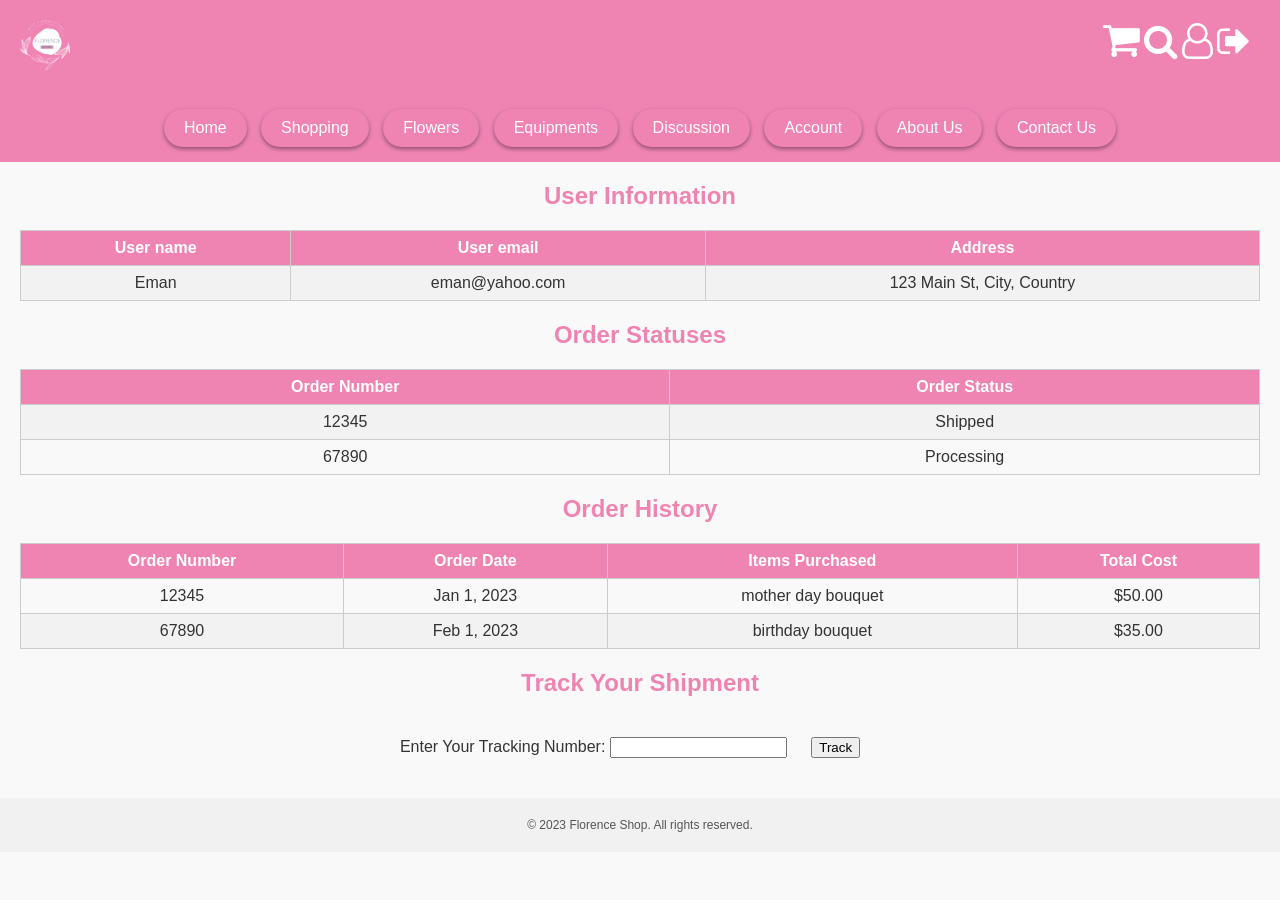
<file: account.html>
<!DOCTYPE html>
<html>
  <head>
    <title>Account Page</title>
    <link
      rel="stylesheet"
      href="https://cdnjs.cloudflare.com/ajax/libs/font-awesome/4.7.0/css/font-awesome.min.css"
      rel="stylesheet"
      href="https://cdnjs.cloudflare.com/ajax/libs/font-awesome/4.7.0/css/font-awesome.min.css"
    />

    <style>
      body {
        margin: 0;
        padding: 0;
        font-family: "Arial", sans-serif;
        background-color: #f9f9f9;
        color: #333;
      }

      #header {
        background-color: #ef84b3;
        color: #fff;
        padding: 20px;
        display: flex;
        justify-content: space-between;
        align-items: center;
      }

      #logo img {
        height: 50px;
      }

      #header-icons a:last-child {
        margin-left: 0;
      }

      #navigation {
        background-color: #ef84b3;
        padding: 10px 0;
        text-align: center;
      }

      #navigation ul {
        list-style-type: none;
        margin: 0;
        padding: 0;
      }

      #navigation li {
        display: inline-block;
      }

      #navigation li a {
        display: inline-block;
        padding: 10px 20px;
        margin: 5px;
        color: #fff;
        text-decoration: none;
        background-color: #ef84b3;
        border-radius: 20px;
        box-shadow: 0px 2px 4px rgba(0, 0, 0, 0.4);
        transition: background-color 0.3s ease;
      }

      #navigation li a:hover {
        background-color: #c95b88;
      }

      #content {
        padding: 40px;
        text-align: center;
      }

      main {
        margin: 20px;
        text-align: center;
        font-family: "Arial", sans-serif;
      }

      .icon {
        display: inline-block;
        position: fixed;
        top: 20px;
        right: 20px;
        padding-left: 10px;
        margin-right: 10px;
        color: white;
      }

      .product {
        display: inline-block;
        margin: 20px;
      }

      .product p {
        color: #555;
        font-size: 14px;
        margin-top: 10px;
      }

      .product a {
        text-decoration: none;
      }

      footer {
        background-color: #f1f1f1;
        padding: 20px;
        text-align: center;
        font-size: 12px;
        color: #555;
      }

      h1 {
        color: #ef84b3;
        font-size: 36px;
        margin-bottom: 20px;
      }

      h2 {
        color: #ef84b3;
        font-size: 24px;
        margin-bottom: 20px;
      }

      .product img {
        width: 200px;
        height: 200px;
        object-fit: cover;
        border-radius: 50%;
        box-shadow: 0 2px 4px rgba(0, 0, 0, 0.2);
        transition: transform 0.3s ease;
      }

      .product img:hover {
        transform: scale(1.05);
      }

      footer p {
        margin: 0;
      }
      table {
        width: 100%;
        border-collapse: collapse;
        margin-top: 20px;
      }

      th,
      td {
        border: 1px solid #ccc;
        padding: 8px;
        text-align: center;
      }

      th {
        background-color: #ef84b3;
        color: #fff;
      }

      tr:nth-child(even) {
        background-color: #f2f2f2;
      }
    </style>
  </head>
  <body>
    <div class="icon">
      <a href="cart.html"
        ><i
          class="fa fa-shopping-cart"
          style="font-size: 40px; color: white"
        ></i
      ></a>
      <a href="search.html"
        ><i class="fa fa-search" style="font-size: 36px; color: white"></i
      ></a>
      <a href="register.php"
        ><i class="fa fa-user-o" style="font-size: 36px; color: white"></i
      ></a>
      <a href="index.html"
        ><i class="fa fa-sign-out" style="font-size: 36px; color: white"></i
      ></a>
    </div>

    <header id="header">
      <div id="logo"><img src="logo.png" alt="Logo" /></div>
    </header>

    <nav id="navigation">
      <ul>
        <li><a href="index.html">Home</a></li>
        <li>
          <a
            href="shopping.html"
            onclick="toggleDropdown()"
            onmouseenter="showDropdown()"
            onmouseleave="hideDropdown()"
            >Shopping</a
          >
        </li>
        <li><a href="flowers.html" >Flowers</a></li>
        <li><a href="Equipments.html" >Equipments</a></li>
        <li><a href="discussion.php">Discussion</a></li>
        <li><a href="account.html">Account</a></li>
        <li><a href="About.html">About Us</a></li>
        <li><a href="contact.php">Contact Us</a></li>
      </ul>
    </nav>

    <main>
      <section>
        <h2>User Information</h2>
        <table>
          <tr>
            <th>User name</th>
            <th>User email</th>
            <th>Address</th>
          </tr>
          <tr>
            <td>Eman</td>
            <td>eman@yahoo.com</td>
            <td>123 Main St, City, Country</td>
          </tr>
        </table>
      </section>

      <section>
        <h2>Order Statuses</h2>
        <table>
          <tr>
            <th>Order Number</th>
            <th>Order Status</th>
          </tr>
          <tr>
            <td>12345</td>
            <td>Shipped</td>
          </tr>
          <tr>
            <td>67890</td>
            <td>Processing</td>
          </tr>
        </table>
      </section>

      <section>
        <h2>Order History</h2>
        <table>
          <thead>
            <tr>
              <th>Order Number</th>
              <th>Order Date</th>
              <th>Items Purchased</th>
              <th>Total Cost</th>
            </tr>
          </thead>
          <tbody>
            <tr>
              <td>12345</td>
              <td>Jan 1, 2023</td>
              <td>mother day bouquet</td>
              <td>$50.00</td>
            </tr>
            <tr>
              <td>67890</td>
              <td>Feb 1, 2023</td>
              <td>birthday bouquet</td>
              <td>$35.00</td>
            </tr>
          </tbody>
        </table>
      </section>

      <section>
        <h2>Track Your Shipment</h2>
        <form>
          <label for="tracking-number">Enter Your Tracking Number:</label>
          <input type="text" id="tracking-number" name="tracking-number" />
          <div class="product">
            <button type="submit">Track</button>
          </div>
        </form>
      </section>
    </main>

    <footer>
      <p>&copy; 2023 Florence Shop. All rights reserved.</p>
    </footer>

    <script>
      // JavaScript code for the account page

      // Function to handle the logout action
      function handleLogout() {
        // Perform logout logic here
        alert("You have been logged out!");
        window.location.href = "login.html"; // Redirect to the login page
      }

      // Add event listener to the logout icon
      const logoutLink = document.getElementById("logout-link");
      logoutLink.addEventListener("click", function (event) {
        event.preventDefault();
        handleLogout();
      });
    </script>
  </body>
</html>
</file>
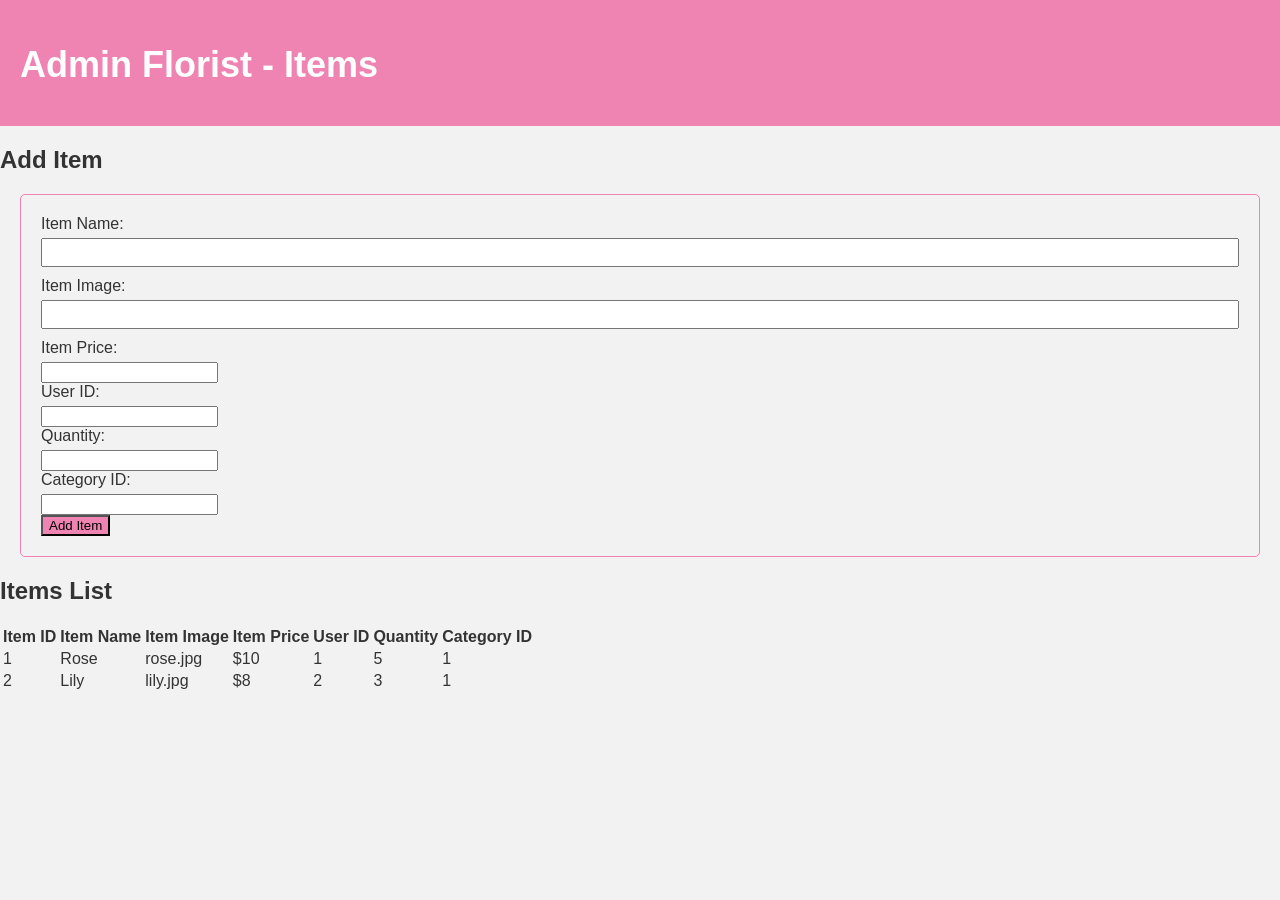
<file: admin_iteams.html>
<head>
  <meta charset="UTF-8">
  <title>Admin Florist - Items</title>
  <link rel="stylesheet" type="text/css" href="style.css">
</head>
<body>
  <header>
    <h1>Admin Florist - Items</h1>
  </header>

  <main>
    <section>
      <h2>Add Item</h2>
      <form id="add-item-form" method="POST" action="add_item.php">
      
        <div>
          <label for="item_name">Item Name:</label>
          <input type="text" id="item_name" name="item_name" required>
        </div>
        <div>
          <label for="item_image">Item Image:</label>
          <input type="text" id="item_image" name="item_image" required>
        </div>
        <div>
          <label for="item_price">Item Price:</label>
          <input type="number" id="item_price" name="item_price" required>
        </div>
        <div>
          <label for="user_id">User ID:</label>
          <input type="number" id="user_id" name="user_id" required>
        </div>
        <div>
          <label for="quantity">Quantity:</label>
          <input type="number" id="quantity" name="quantity" required>
        </div>
        <div>
          <label for="category_id">Category ID:</label>
          <input type="number" id="category_id" name="category_id" required>
        </div>
        <button type="submit">Add Item</button>
      </form>
    </section>

    <section>
      <h2>Items List</h2>
      <table id="item-list">
        <thead>
          <tr>
            <th>Item ID</th>
            <th>Item Name</th>
            <th>Item Image</th>
            <th>Item Price</th>
            <th>User ID</th>
            <th>Quantity</th>
            <th>Category ID</th>
          </tr>
        </thead>
        
        <tbody>
          <tr>
            <td>1</td>
            <td>Rose</td>
            <td>rose.jpg</td>
            <td>$10</td>
            <td>1</td>
            <td>5</td>
            <td>1</td>
          </tr>
          <tr>
            <td>2</td>
            <td>Lily</td>
            <td>lily.jpg</td>
            <td>$8</td>
            <td>2</td>
            <td>3</td>
            <td>1</td>
          </tr>
          <!-- Add more rows for other items -->
        </tbody>
      </table>
    </section>
  </main>

</body>
</html>
</file>
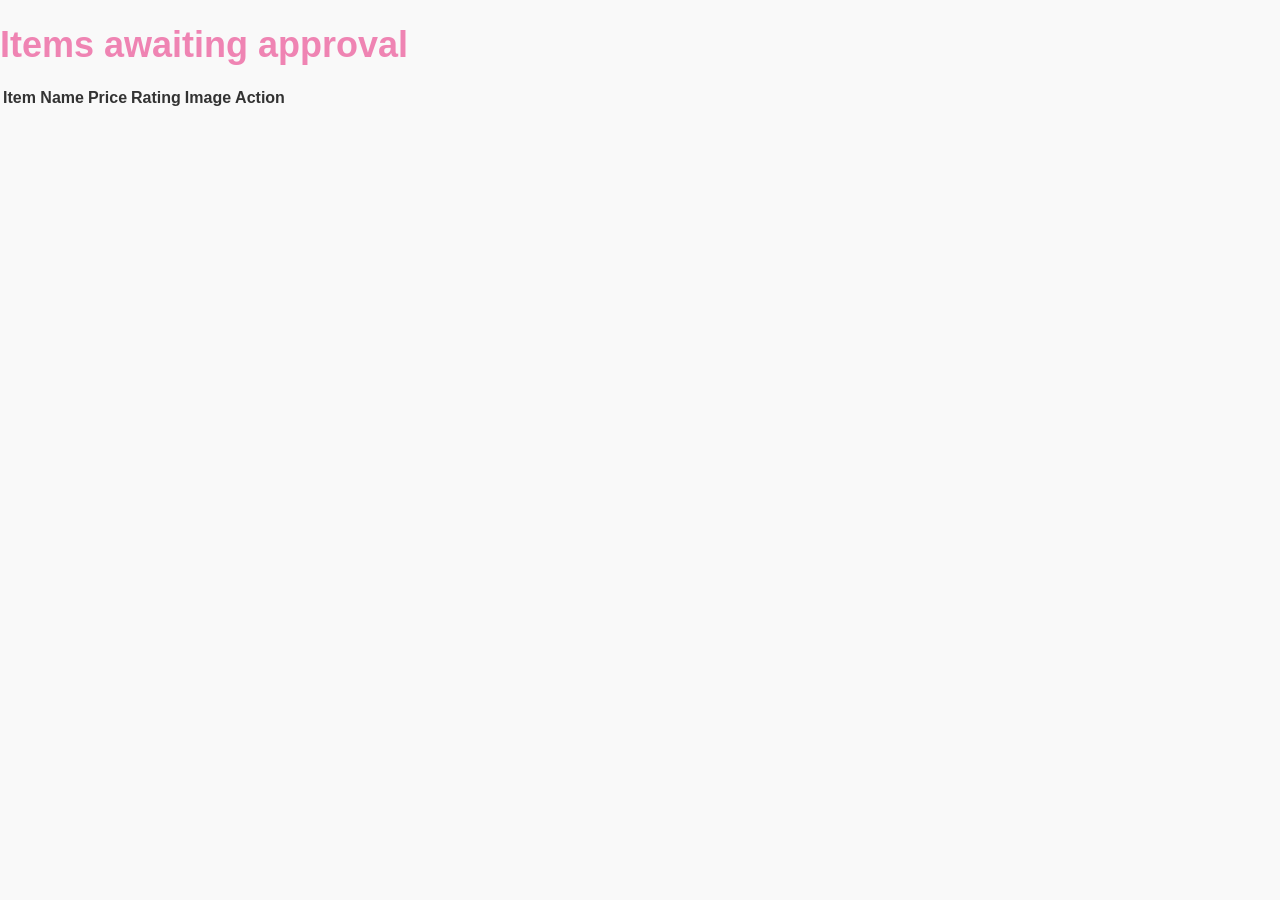
<file: admin_items.html>
<!DOCTYPE html>
<html lang="en">
  <head>
    <meta charset="UTF-8" />
    <meta name="viewport" content="width=device-width, initial-scale=1.0" />
    <title>Admin - Items</title>
    <style>
      body {
        margin: 0;
        padding: 0;
        font-family: "Arial", sans-serif;
        background-color: #f9f9f9;
        color: #333;
      }

      #header {
        background-color: #ef84b3;
        color: #fff;
        padding: 20px;
        display: flex;
        justify-content: space-between;
        align-items: center;
      }

      #logo img {
        height: 50px;
      }

      #header-icons a:last-child {
        margin-left: 0;
      }

      #navigation {
        background-color: #ef84b3;
        padding: 10px 0;
        text-align: center;
      }

      #navigation ul {
        list-style-type: none;
        margin: 0;
        padding: 0;
      }

      #navigation li {
        display: inline-block;
      }

      #navigation li a {
        display: inline-block;
        padding: 10px 20px;
        margin: 5px;
        color: #fff;
        text-decoration: none;
        background-color: #ef84b3;
        border-radius: 20px;
        box-shadow: 0px 2px 4px rgba(0, 0, 0, 0.4);
        transition: background-color 0.3s ease;
      }

      #navigation li a:hover {
        background-color: #c95b88;
        color: #fff;
      }

      #content {
        padding: 40px;
        text-align: center;
      }

      main {
        margin: 20px;
        text-align: center;
        font-family: "Arial", sans-serif;
      }

      .icon {
        display: inline-block;
        position: fixed;
        top: 20px;
        right: 20px;
        padding-left: 10px;
        margin-right: 10px;
        color: white;
      }

      .product {
        display: inline-block;
        margin: 20px;
      }

      .product p {
        color: #555;
        font-size: 14px;
        margin-top: 10px;
      }

      .product a {
        text-decoration: none;
      }

      footer {
        background-color: #f1f1f1;
        padding: 20px;
        text-align: center;
        font-size: 12px;
        color: #555;
      }

      h1 {
        color: #ef84b3;
        font-size: 36px;
        margin-bottom: 20px;
      }

      h2 {
        color: #ef84b3;
        font-size: 24px;
        margin-bottom: 20px;
      }

      .flower-list {
        display: flex;
        justify-content: center;
        flex-wrap: wrap;
      }

      .flower-item {
        width: 200px;
        margin: 20px;
        padding: 20px;
        text-align: center;
        background-color: #fff;
        border-radius: 5px;
        box-shadow: 0 2px 4px rgba(0, 0, 0, 0.2);
        transition: transform 0.3s ease;
      }

      .flower-item:hover {
        transform: translateY(-5px);
      }

      .flower-item img {
        width: 120px;
        height: 120px;
        object-fit: cover;
        border-radius: 50%;
        box-shadow: 0 2px 4px rgba(0, 0, 0, 0.2);
        transition: transform 0.3s ease;
      }

      .flower-item:hover img {
        transform: scale(1.05);
      }

      .flower-item h3 {
        font-size: 20px;
        margin-top: 10px;
      }

      .flower-item p {
        margin-top: 5px;
      }

      .sorting-options {
        margin-bottom: 20px;
      }

      #sort {
        padding: 5px 10px;
        border-radius: 5px;
      }
    </style>
  </head>
  <body>
    <h1>Items awaiting approval</h1>

    <table id="item-table">
      <thead>
        <tr>
          <th>Item Name</th>
          <th>Price</th>
          <th>Rating</th>
          <th>Image</th>
          <th>Action</th>
        </tr>
      </thead>
      <tbody>
        <!-- Table rows will be dynamically added here using JavaScript -->
      </tbody>
    </table>

    <script src="admin_items.js"></script>
  </body>
</html>
</file>
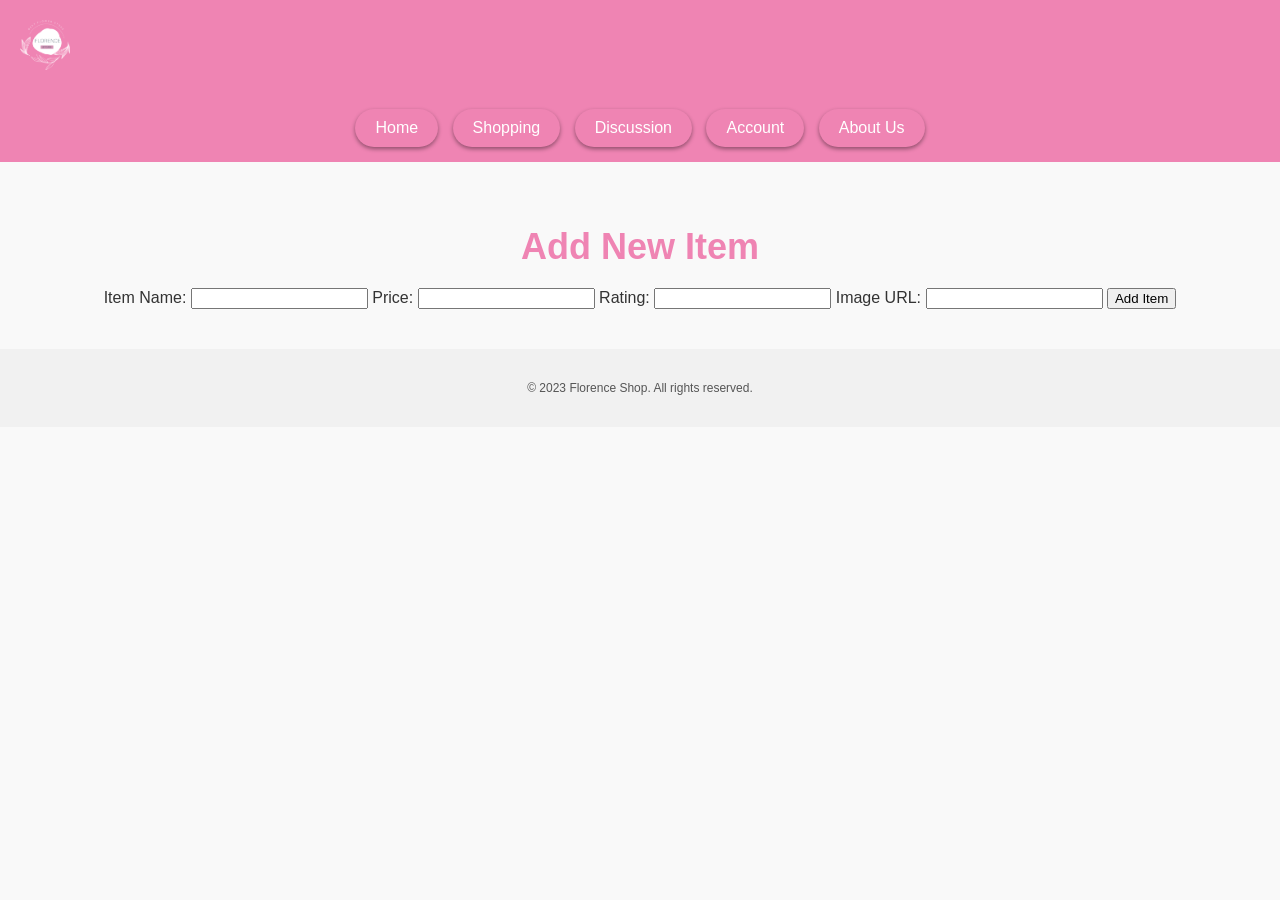
<file: admin_new_itemspage.html>
<!DOCTYPE html>
<html lang="en">
<head>
  <meta charset="UTF-8">
  <meta name="viewport" content="width=device-width, initial-scale=1.0">
  <title>Admin - New Item</title>
  <link
    rel="stylesheet"
    href="https://cdnjs.cloudflare.com/ajax/libs/font-awesome/4.7.0/css/font-awesome.min.css"
  />
  <style>
    body {
    margin: 0;
    padding: 0;
    font-family: "Arial", sans-serif;
    background-color: #f9f9f9;
    color: #333;
  }

  #header {
    background-color: #ef84b3;
    color: #fff;
    padding: 20px;
    display: flex;
    justify-content: space-between;
    align-items: center;
  }

  #logo img {
    height: 50px;
  }

  #header-icons a:last-child {
    margin-left: 0;
  }

  #navigation {
    background-color: #ef84b3;
    padding: 10px 0;
    text-align: center;
  }

  #navigation ul {
    list-style-type: none;
    margin: 0;
    padding: 0;
  }

  #navigation li {
    display: inline-block;
  }

  #navigation li a {
    display: inline-block;
    padding: 10px 20px;
    margin: 5px;
    color: #fff;
    text-decoration: none;
    background-color: #ef84b3;
    border-radius: 20px;
    box-shadow: 0px 2px 4px rgba(0, 0, 0, 0.4);
    transition: background-color 0.3s ease;
  }

  #navigation li a:hover {
    background-color: #c95b88;
    color: #fff;
  }

  #content {
    padding: 40px;
    text-align: center;
  }

  main {
    margin: 20px;
    text-align: center;
    font-family: "Arial", sans-serif;
  }

  .icon {
    display: inline-block;
    position: fixed;
    top: 20px;
    right: 20px;
    padding-left: 10px;
    margin-right: 10px;
    color: white;
  }

  .product {
    display: inline-block;
    margin: 20px;
  }

  .product p {
    color: #555;
    font-size: 14px;
    margin-top: 10px;
  }

  .product a {
    text-decoration: none;
  }

  footer {
    background-color: #f1f1f1;
    padding: 20px;
    text-align: center;
    font-size: 12px;
    color: #555;
  }


  h1 {
    color: #ef84b3;
    font-size: 36px;
    margin-bottom: 20px;
  }

  h2 {
    color: #ef84b3;
    font-size: 24px;
    margin-bottom: 20px;
  }

  .flower-list {
    display: flex;
    justify-content: center;
    flex-wrap: wrap;
  }

  .flower-item {
    width: 200px;
    margin: 20px;
    padding: 20px;
    text-align: center;
    background-color: #fff;
    border-radius: 5px;
    box-shadow: 0 2px 4px rgba(0, 0, 0, 0.2);
    transition: transform 0.3s ease;
  }

  .flower-item:hover {
    transform: translateY(-5px);
  }

  .flower-item img {
    width: 120px;
    height: 120px;
    object-fit: cover;
    border-radius: 50%;
    box-shadow: 0 2px 4px rgba(0, 0, 0, 0.2);
    transition: transform 0.3s ease;
  }

  .flower-item:hover img {
    transform: scale(1.05);
  }

  .flower-item h3 {
    font-size: 20px;
    margin-top: 10px;
  }

  .flower-item p {
    margin-top: 5px;
  }

  .sorting-options {
    margin-bottom: 20px;
  }

  #sort {
    padding: 5px 10px;
    border-radius: 5px;
  }
  </style>
</head>
<body>
  <div id="header">
    <div id="logo">
      <img src="logo.png" alt="Logo">
    </div>
  </div>

  <nav id="navigation">
    <ul>
      <li><a href="index.html">Home</a></li>
      <li><a href="shopping.html">Shopping</a></li>
      <li><a href="discussion.html">Discussion</a></li>
      <li><a href="account.html">Account</a></li>
      <li><a href="About Us page.html">About Us</a></li>
    </ul>
  </nav>

  <div id="content">
    <h1>Add New Item</h1>
    <form id="new-item-form">
      <label for="item-name">Item Name:</label>
      <input type="text" id="item-name" name="item-name" required>

      <label for="item-price">Price:</label>
      <input type="number" id="item-price" name="item-price" required>

      <label for="item-rating">Rating:</label>
      <input type="number" id="item-rating" name="item-rating" required>

      <label for="item-image">Image URL:</label>
      <input type="text" id="item-image" name="item-image" required>

      <button type="submit">Add Item</button>
    </form>
  </div>

  <footer>
    <p>&copy; 2023 Florence Shop. All rights reserved.</p>
  </footer>

<!--Admin new items javascript-->
  <script src="admin_new_items.js"></script>
</body>
</html>
</file>
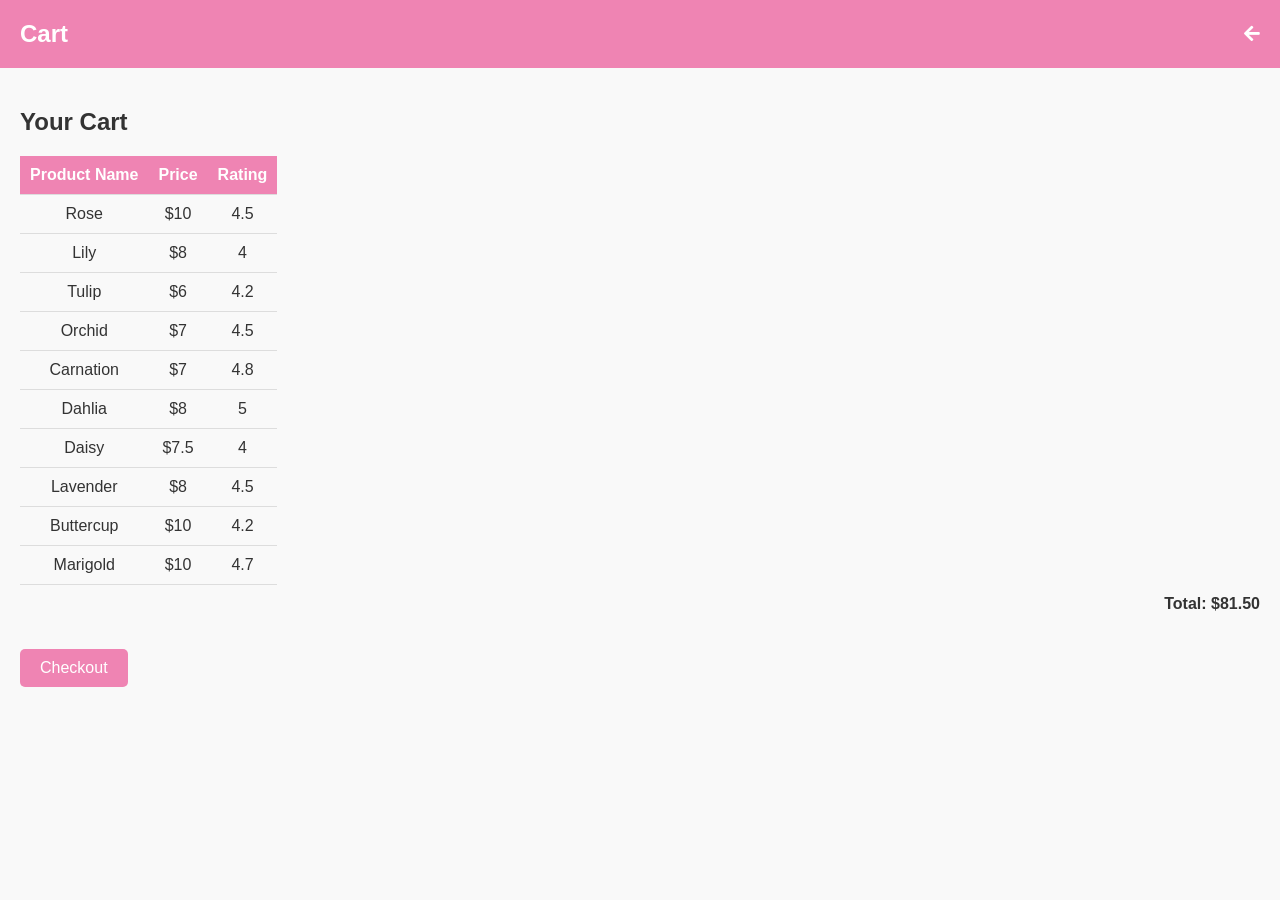
<file: cart.html>
<!DOCTYPE html>
<html>
  <head>
    <title>Cart Page</title>
    <link
      rel="stylesheet"
      href="https://cdnjs.cloudflare.com/ajax/libs/font-awesome/5.15.4/css/all.min.css"
    />
    <style>
      body {
        font-family: Arial, sans-serif;
        background-color: #f9f9f9;
        color: #333;
        margin: 0;
        padding: 0;
      }

      header {
        background-color: #ef84b3;
        color: #fff;
        padding: 20px;
        display: flex;
        justify-content: space-between;
        align-items: center;
      }

      h1 {
        margin: 0;
        font-size: 24px;
      }

      .back-button {
        color: #fff;
        font-size: 18px;
        text-decoration: none;
      }

      #content {
        padding: 20px;
      }

      #cart-list {
        margin-top: 20px;
        overflow-x: auto; /* Enable horizontal scrolling if needed */
      }

      #cart-list table {
        width: 100%;
        border-collapse: collapse;
        border: 1px solid #ddd; /* Add a border around the table */
      }

      #cart-list th,
      #cart-list td {
        padding: 10px;
        text-align: center;
        border-bottom: 1px solid #ddd;
      }

      #cart-list th {
        background-color: #ef84b3;
        color: #fff;
      }

      #cart-list tr:nth-child(even) {
        background-color: #f9f9f9;
      }

      #cart-list tr:hover {
        background-color: #f1f1f1;
      }

      #cart-total {
        text-align: right;
        font-weight: bold;
        margin-top: 10px;
      }

      #checkout-button {
        background-color: #ef84b3;
        color: #fff;
        border: none;
        padding: 10px 20px;
        border-radius: 5px;
        cursor: pointer;
        font-size: 16px;
        margin-top: 20px;
      }

      #checkout-button:hover {
        background-color: #c95b88;
      }
    </style>
  </head>

  <body>
    <header>
      <h1>Cart</h1>
      <a href="shopping.html" class="back-button"
        ><i class="fas fa-arrow-left"></i
      ></a>
    </header>

    <div id="content">
      <h2>Your Cart</h2>
      <div id="cart-list">
        <table>
          <tr>
            <th>Product Name</th>
            <th>Price</th>
            <th>Rating</th>
          </tr>
        </table>
      </div>
      <p id="cart-total"></p>
      <button id="checkout-button">Checkout</button>
    </div>

    <script src="cart.js"></script>

    <script>
      // Add an event listener to the checkout button
      document
        .getElementById("checkout-button")
        .addEventListener("click", function () {
          // Redirect the user to the payment gateway page when clicked
          window.location.href = "payment_gateway.html"; // Replace 'payment_gateway.html' with the URL of your payment gateway page.
        });
    </script>
  </body>
</html>
</file>
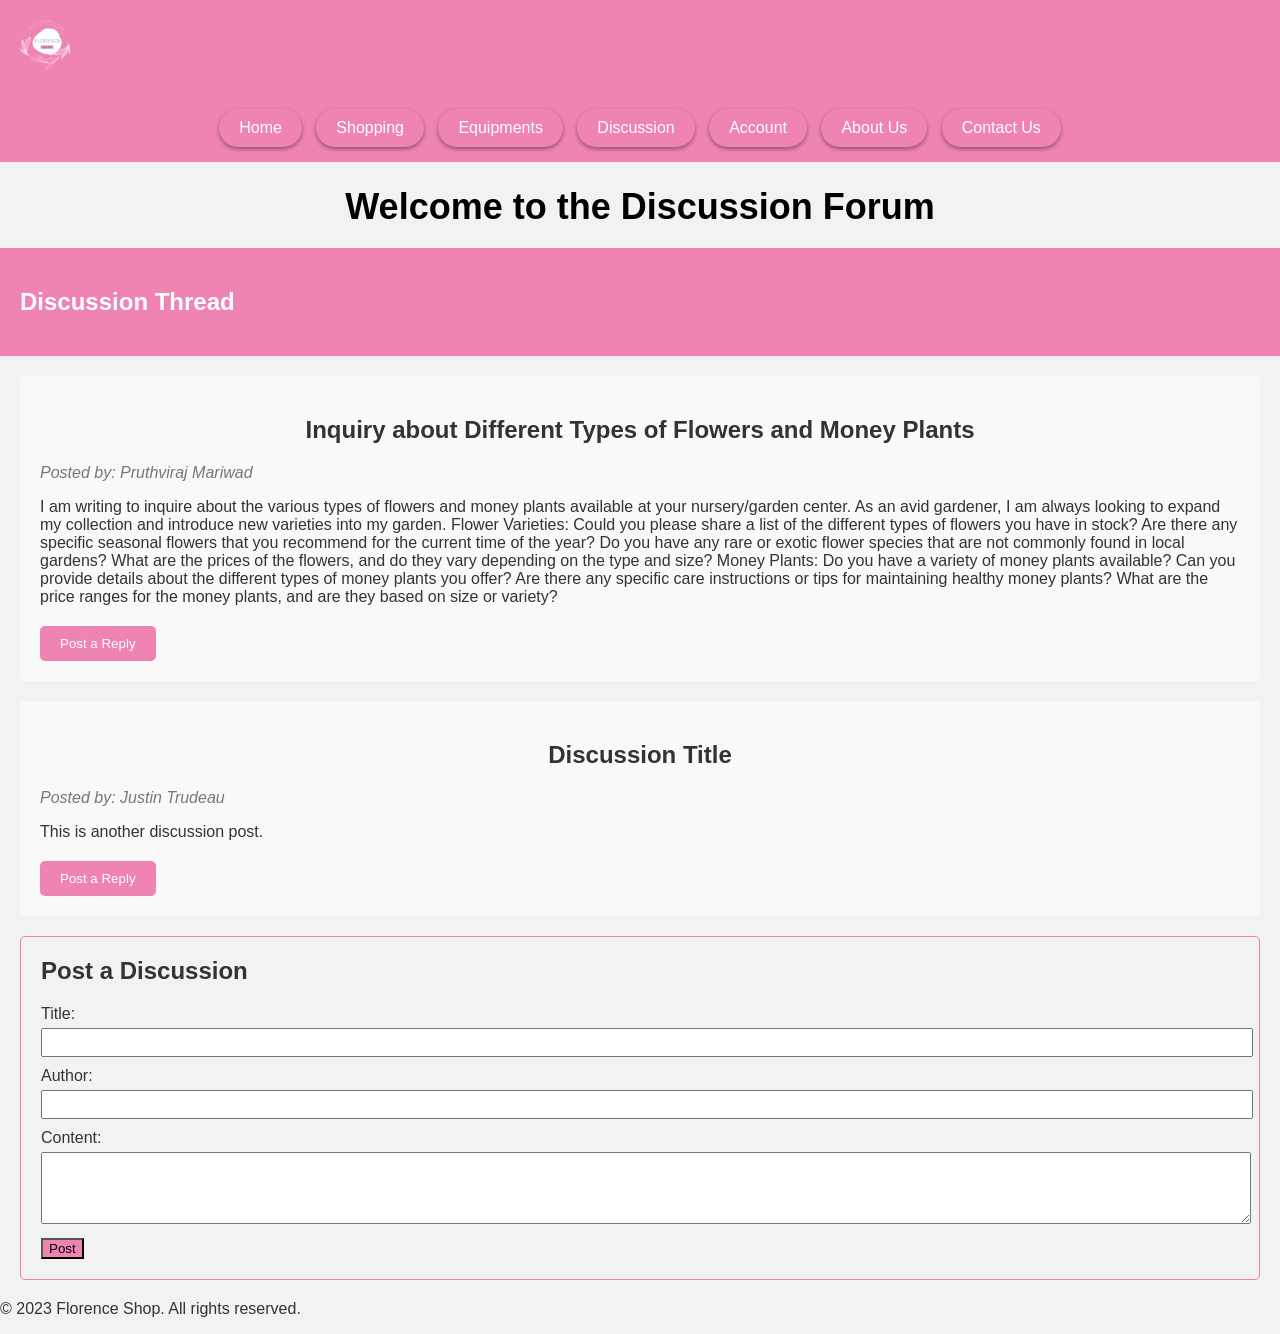
<file: discussion.html>
<!DOCTYPE html>
<html>
  <head>
    <title>Florence Shop - Discussion</title>
    <style>
      #content h1 {
        color: black;
      }
    </style>
    <link rel="stylesheet" href="style.css" />
    <script src="script.js"></script>
    <script src="admin_discussions.js"></script>
  </head>

  <body>
    <div class="icon">
      <i class="fa fa-shopping-cart" style="font-size: 40px"></i>
      <i class="fa fa-search" style="font-size: 36px"></i>
    </div>
    
    <header id="header">
      <div id="logo"><img src="logo2.png" alt="Logo"></div>
    </header>

    <nav id="navigation">
      <ul>
        <li><a href="index.html">Home</a></li>
        <li><a href="shopping.html" >Shopping</a></li>
        <li><a href="Equipments.html">Equipments</a></li>
        <li><a href="discussion.html">Discussion</a></li>
        <li><a href="account.html">Account</a></li>
        <li><a href="About.html">About Us</a></li>
        <li><a href="contact.html">Contact Us</a></li>
      </ul>
    </nav>

    <div id="content">
      <h1>Welcome to the Discussion Forum</h1>
    </div>

    <header>
      <h2>Discussion Thread</h2>
    </header>

    <div class="discussion-container">
      <div class="post">
        <div class="post-header">
          <h2 class="post-title">
            Inquiry about Different Types of Flowers and Money Plants
          </h2>
          <p class="post-author">Posted by: Pruthviraj Mariwad</p>
        </div>
        <div class="post-content" id="postContent1">
          <p>
            I am writing to inquire about the various types of flowers and money
            plants available at your nursery/garden center. As an avid gardener,
            I am always looking to expand my collection and introduce new
            varieties into my garden. Flower Varieties: Could you please share a
            list of the different types of flowers you have in stock? Are there
            any specific seasonal flowers that you recommend for the current
            time of the year? Do you have any rare or exotic flower species that
            are not commonly found in local gardens? What are the prices of the
            flowers, and do they vary depending on the type and size? Money
            Plants: Do you have a variety of money plants available? Can you
            provide details about the different types of money plants you offer?
            Are there any specific care instructions or tips for maintaining
            healthy money plants? What are the price ranges for the money
            plants, and are they based on size or variety?
          </p>
        </div>
        <button class="post-button" onclick="sendPostToAdminPanel(1)">Post a Reply</button>
      </div>

      <!-- Will Add more discussion posts here -->

      <div class="post">
        <div class="post-header">
          <h2 class="post-title">Discussion Title</h2>
          <p class="post-author">Posted by: Justin Trudeau</p>
        </div>
        <div class="post-content" id="postContent1">
          <p>This is another discussion post.</p>
        </div>
        <button class="post-button" onclick="sendPostToAdminPanel(2)">Post a Reply</button> 
      </div>

      <!-- Will Add more discussion posts here -->
    </div>

    <form id="post-form" action="#" method="post">
      <h2>Post a Discussion</h2>
      <label for="title">Title:</label>
      <input type="text" id="title" name="title" required />
      <label for="author">Author:</label>
      <input type="text" id="author" name="author" required />
      <label for="contentInput">Content:</label>
      <textarea id="contentInput" name="content" rows="4" required></textarea>
      <button type="submit">Post</button>
    </form>    
    <footer>
      <p>&copy; 2023 Florence Shop. All rights reserved.</p>
    </footer>

  </body>
</html>
</file>
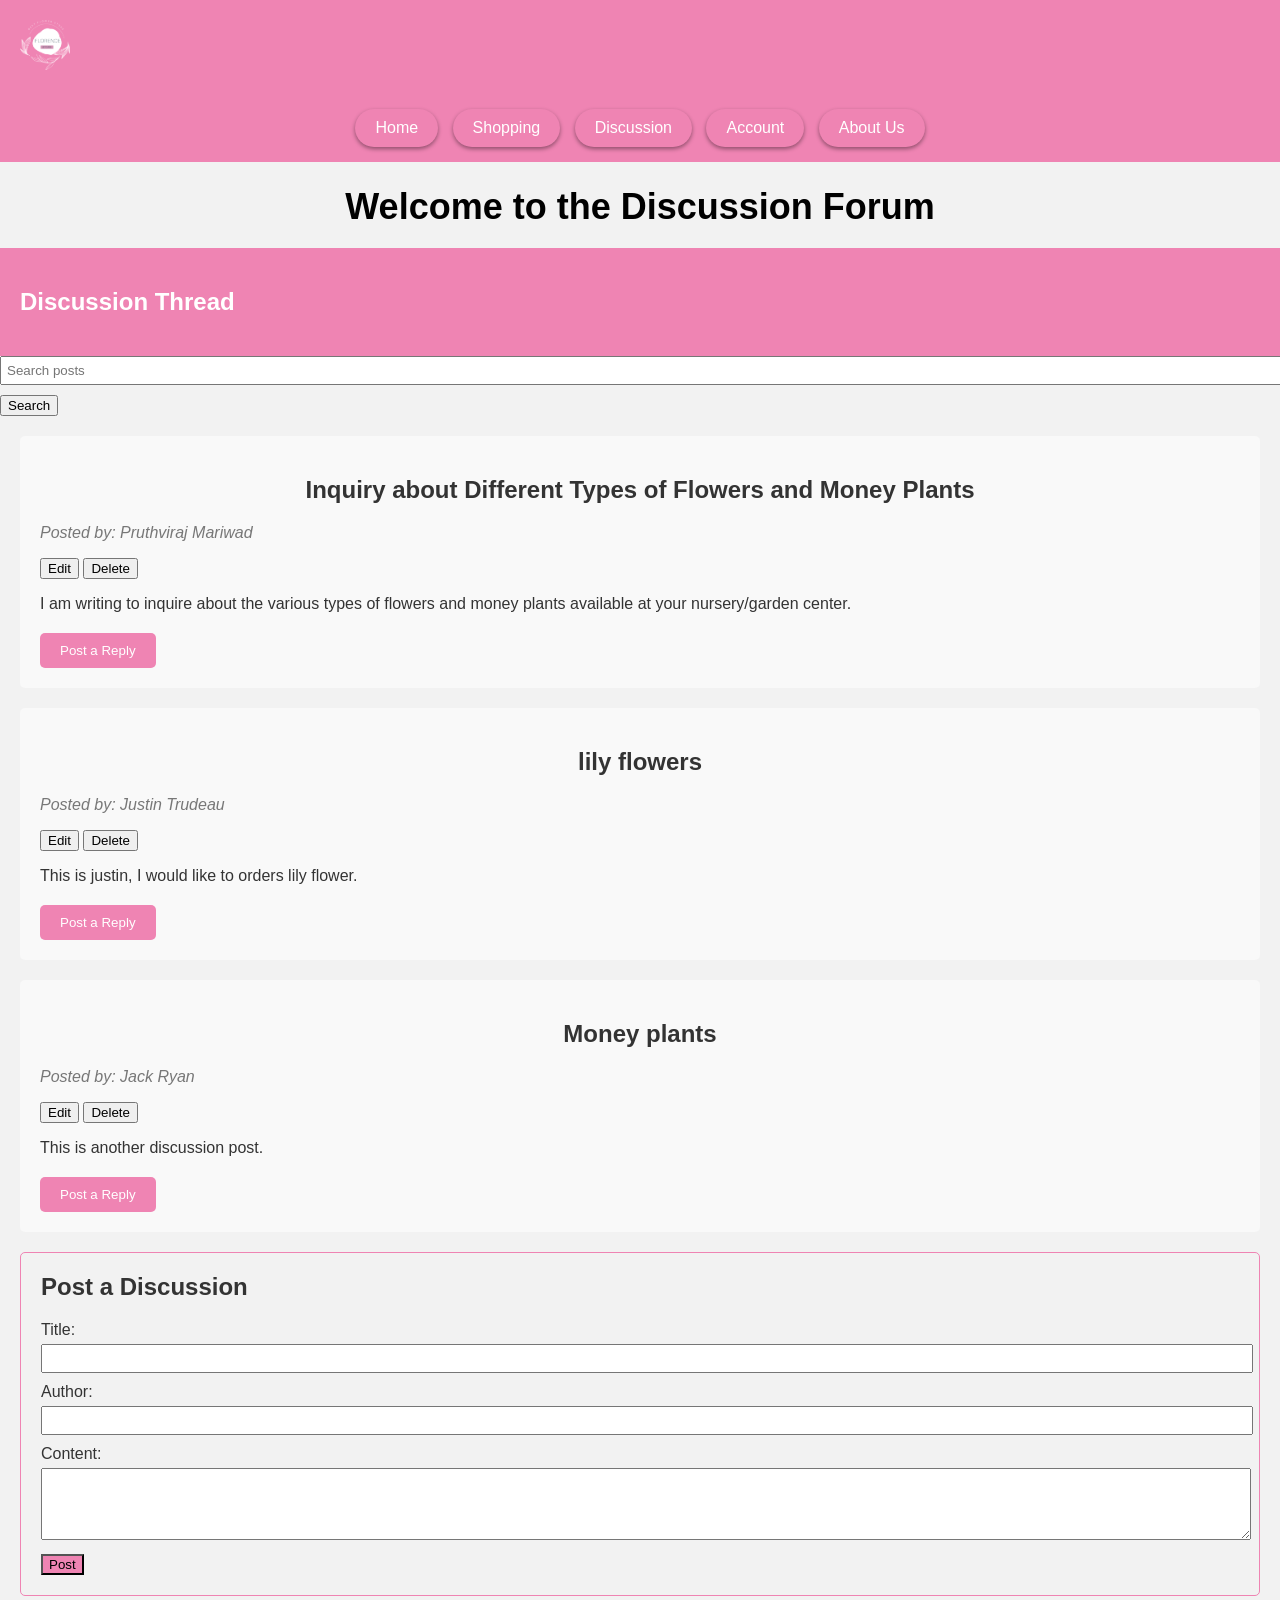
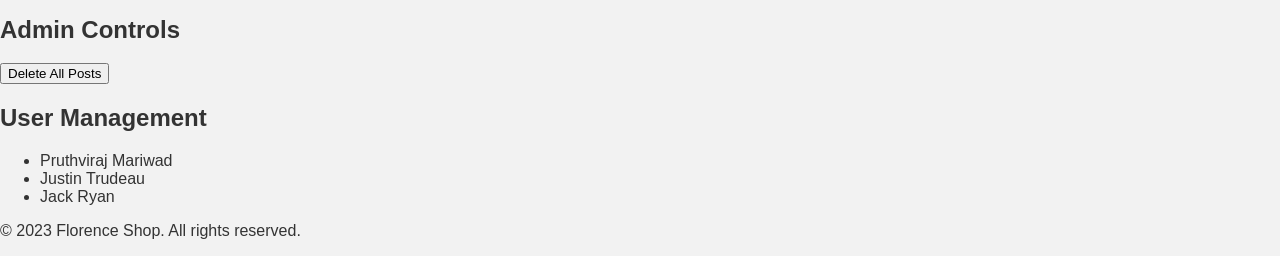
<file: discussion_admincontrol.html>
<!DOCTYPE html>
<html>
  <head>
    <title>Florence Shop - Discussion</title>
    <style>
        #content h1 {
          color: black;
        }
      </style>
    <link rel="stylesheet" href="style.css" />
  </head>

  <body>
    <div class="icon">
      <i class="fa fa-shopping-cart" style="font-size: 40px"></i>
      <i class="fa fa-search" style="font-size: 36px"></i>
    </div>

    <header id="header">
      <div id="logo"><img src="logo.png" alt="Logo"></div>
    </header>

    <nav id="navigation">
      <ul>
        <li><a href="index.html">Home</a></li>
        <li><a href="shopping.html" >Shopping</a></li>
        <li><a href="discussion.html">Discussion</a></li>
        <li><a href="account.html">Account</a></li>
        <li><a href="About Us page.html">About Us</a></li>
      </ul>
    </nav>

    <div id="content">
      <h1>Welcome to the Discussion Forum</h1>

      <header>
        <h2>Discussion Thread</h2>
      </header>

      <!--Search functionality for admin control-->
      <div id="search-bar">
        <input type="text" id="search-input" placeholder="Search posts" />
        <button id="search-button">Search</button>
      </div>

      <div class="discussion-container" id="discussion-container">
        <div class="post">
          <div class="post-header">
            <h2 class="post-title">
              Inquiry about Different Types of Flowers and Money Plants
            </h2>
            <p class="post-author">Posted by: Pruthviraj Mariwad</p>
            <div class="post-actions">
              <button class="edit-button">Edit</button>
              <button class="delete-button">Delete</button>
            </div>
          </div>
          <div class="post-content">
            <p>
              I am writing to inquire about the various types of flowers and money
              plants available at your nursery/garden center.
          </div>
          <button class="post-button">Post a Reply</button>
        </div>

        <!-- Add more discussion posts here -->

        <div class="post">
          <div class="post-header">
            <h2 class="post-title">lily flowers</h2>
            <p class="post-author">Posted by: Justin Trudeau</p>
            <div class="post-actions">
              <button class="edit-button">Edit</button>
              <button class="delete-button">Delete</button>
            </div>
          </div>
          <div class="post-content">
            <p>This is justin, I would like to orders lily flower.</p>
          </div>

        <button class="post-button">Post a Reply</button>
</div>

<!-- Add more discussion posts here -->

<div class="post">
  <div class="post-header">
    <h2 class="post-title">Money plants</h2>
    <p class="post-author">Posted by: Jack Ryan</p>
    <div class="post-actions">
      <button class="edit-button">Edit</button>
      <button class="delete-button">Delete</button>
    </div>
  </div>
  <div class="post-content">
    <p>This is another discussion post.</p>
  </div>
  <button class="post-button">Post a Reply</button>
</div>

</div>

<form id="post-form" action="#" method="post">
  <h2>Post a Discussion</h2>
  <label for="title">Title:</label>
  <input type="text" id="title" name="title" required />
  <label for="author">Author:</label>
  <input type="text" id="author" name="author" required />
  <label for="content">Content:</label>
  <textarea id="content" name="content" rows="4" required></textarea>
  <button type="submit">Post</button>
</form>

<!-- Admin Controls -->
<div id="admin-controls">
  <h2>Admin Controls</h2>
  <button id="delete-all-button">Delete All Posts</button>
</div>

<!-- User Management -->
<div id="user-management">
    <h2>User Management</h2>
    <ul id="user-list">
      <!-- User list will be dynamically added here -->
    </ul>
  </div>

</div>

<footer>
  <p>&copy; 2023 Florence Shop. All rights reserved.</p>
</footer>
<script src="script.js"></script>

<!-- Admin control javascript -->
<script src="discussion_admincontrol_script.js"></script>

<!-- Discussion content -->
<script src="discussion_content_script.js"></script>

</body>
</html>
</file>
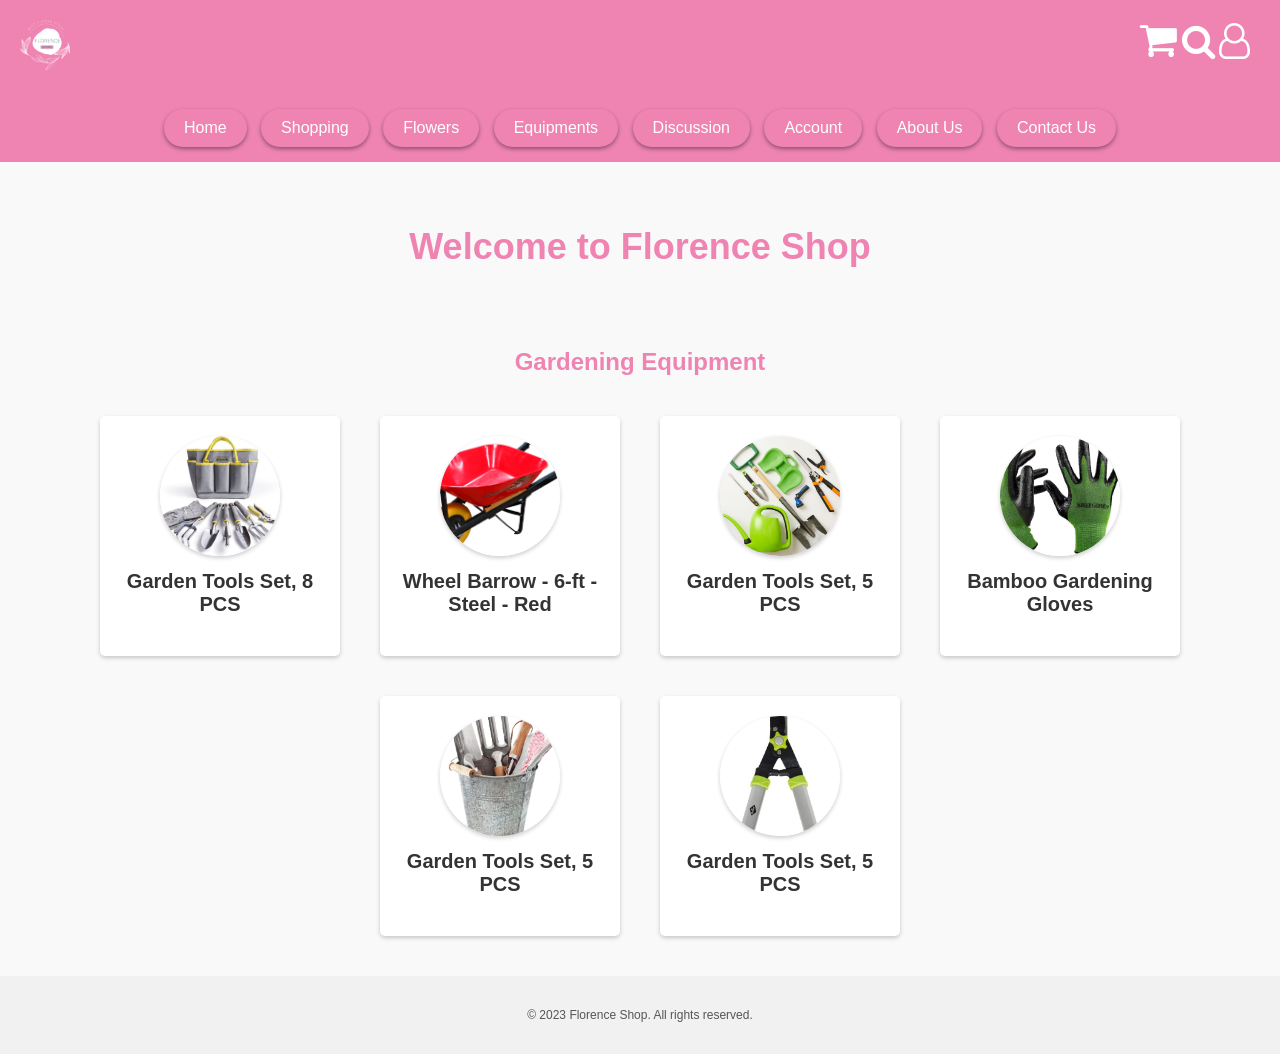
<file: Equipments.html>
<!DOCTYPE html>
<html lang="en">
<head>
    <!--<script src="equipmnts.js"></script> don't need it already implemented in this code-->
  <meta charset="UTF-8">
  <meta name="viewport" content="width=device-width, initial-scale=1.0">
  <title>Florence Shop - Gardening Equipment</title>
  <link rel="stylesheet" href="https://cdnjs.cloudflare.com/ajax/libs/font-awesome/4.7.0/css/font-awesome.min.css" />
  <style>
    body {
      margin: 0;
      padding: 0;
      font-family: "Arial", sans-serif;
      background-color: #f9f9f9;
      color: #333;
    }

    #header {
      background-color: #ef84b3;
      color: #fff;
      padding: 20px;
      display: flex;
      justify-content: space-between;
      align-items: center;
    }

    #logo img {
      height: 50px;
    }

    #header-icons a:last-child {
      margin-left: 0;
    }

    #navigation {
      background-color: #ef84b3;
      padding: 10px 0;
      text-align: center;
    }

    #navigation ul {
      list-style-type: none;
      margin: 0;
      padding: 0;
    }

    #navigation li {
      display: inline-block;
    }

    #navigation li a {
      display: inline-block;
      padding: 10px 20px;
      margin: 5px;
      color: #fff;
      text-decoration: none;
      background-color: #ef84b3;
      border-radius: 20px;
      box-shadow: 0px 2px 4px rgba(0, 0, 0, 0.4);
      transition: background-color 0.3s ease;
    }

    #navigation li a:hover {
      background-color: #c95b88;
      color: #fff;
    }

    #content {
      padding: 40px;
      text-align: center;
    }

    main {
      margin: 20px;
      text-align: center;
      font-family: "Arial", sans-serif;
    }

    .icon {
      display: inline-block;
      position: fixed;
      top: 20px;
      right: 20px;
      padding-left: 10px;
      margin-right: 10px;
      color: white;
    }

    .product {
      display: inline-block;
      margin: 20px;
    }

    .product p {
      color: #555;
      font-size: 14px;
      margin-top: 10px;
    }

    .product a {
      text-decoration: none;
    }

    footer {
      background-color: #f1f1f1;
      padding: 20px;
      text-align: center;
      font-size: 12px;
      color: #555;
    }

    h1 {
      color: #ef84b3;
      font-size: 36px;
      margin-bottom: 20px;
    }

    h2 {
      color: #ef84b3;
      font-size: 24px;
      margin-bottom: 20px;
    }

    .equipment-list {
      display: flex;
      justify-content: center;
      flex-wrap: wrap;
    }

    .equipment-item {
      width: 200px;
      margin: 20px;
      padding: 20px;
      text-align: center;
      background-color: #fff;
      border-radius: 5px;
      box-shadow: 0 2px 4px rgba(0, 0, 0, 0.2);
      transition: transform 0.3s ease;
      cursor: pointer;
    }

    .equipment-item:hover {
      transform: translateY(-5px);
    }

    .equipment-item img {
      width: 120px;
      height: 120px;
      object-fit: cover;
      border-radius: 50%;
      box-shadow: 0 2px 4px rgba(0, 0, 0, 0.2);
      transition: transform 0.3s ease;
    }

    .equipment-item:hover img {
      transform: scale(1.05);
    }

    .equipment-item h3 {
      font-size: 20px;
      margin-top: 10px;
    }

    .equipment-item p {
      margin-top: 5px;
    }
  </style>
</head>

<body>
  <div class="icon">
    <a href="cart.html"><i class="fa fa-shopping-cart" style="font-size: 40px; color: white;"></i></a>
    <a href="search.html"><i class="fa fa-search" style="font-size: 36px; color: white;"></i></a>
    <a href="register.php"><i class="fa fa-user-o" style="font-size: 36px; color: white;"></i></a>
  </div>


  <header id="header">
    <div id="logo"><img src="logo2.png" alt="Logo"></div>
  </header>

  <nav id="navigation">
    <ul>
      <li><a href="index.html">Home</a></li>
        <li><a href="shopping.html" >Shopping</a></li>
        <li><a href="flowers.html" >Flowers</a></li>
        <li><a href="Equipments.html" >Equipments</a></li>
        <li><a href="discussion.php">Discussion</a></li>
        <li><a href="account.html">Account</a></li>
        <li><a href="About.html">About Us</a></li>
        <li><a href="contact.php">Contact Us</a></li>
    </ul>
  </nav>

  <div id="content">
    <h1>Welcome to Florence Shop</h1>
  </div>

  <main>
    <section id="gardening-equipment">
      <h2>Gardening Equipment</h2>

      <div class="equipment-list">
        <div class="equipment-item" onclick="showEquipmentDetails('equipment1')">
          <img src="tool_1.jpg" alt="Equipment 1" />
          <h3>Garden Tools Set, 8 PCS</h3>
        </div>
        <div class="equipment-item" onclick="showEquipmentDetails('equipment2')">
          <img src="tool_2.jpg" alt="Equipment 2" />
          <h3>Wheel Barrow - 6-ft - Steel - Red</h3>
        </div>
        <div class="equipment-item" onclick="showEquipmentDetails('equipment3')">
            <img src="tool_3.jpg" alt="Equipment 3" />
            <h3>Garden Tools Set, 5 PCS</h3>
          </div>
          <div class="equipment-item" onclick="showEquipmentDetails('equipment4')">
            <img src="tool_4.jpg" alt="Equipment 3" />
            <h3>Bamboo Gardening Gloves</h3>
          </div>
          <div class="equipment-item" onclick="showEquipmentDetails('equipment5')">
            <img src="tool_5.jpg" alt="Equipment 3" />
            <h3>Garden Tools Set, 5 PCS</h3>
          </div>
          <div class="equipment-item" onclick="showEquipmentDetails('equipment6')">
            <img src="tool_6.jpg" alt="Equipment 3" />
            <h3>Garden Tools Set, 5 PCS</h3>
          </div>
        <!-- Will add more items if needed --> 
      </div>
    </section>

    <section id="equipment-details">
      <div id="equipment1-details" style="display: none;">  
        <h2>About item</h2>
        <span>GARDEN TOOL SET 8 piece garden tool kits includes pruning shears,
        garden trowel, transplanter, weeder, cultivator, hand rake,
        garden gloves and tote bag. Great ideal gifts for women and men
        DURABLE and STURDY ALUMINUM. These hand tools for heavy duty are
        made of high quality polished Aluminum, which make the items
        rust resistant, do not bent and long lasting use
        ERGONOMIC COMFORTABLE HANDLES The TPR handles are soft,
        reduce hand pain and fatigue while digging, weeding, planting
        and cutting. Also there are suitable for large or small sized hands
        ORGANIZER TOTE BAG Made of 600D oxford fabric, the gardening bag
        has large internal space with 5 external pockets, so you can carry
        everything with you
    </span>
      </div>

      <div id="equipment2-details" style="display: none;">
        <h2>About item</h2>
        <p>Pro yard contractor approved wheel barrows from Toolway
            are the professionals' choice for quality, longevity
            and performance. They come equipped with heavy duty
            steel trays and steel handles making them extremely tough
            and dependable on any job site.
            Seamless steel tray with steel handles
            Narrow front spout
            Ball bearings for easy rolling
            100% balanced
            Flat free - Polyurethane solid tire
            Increased chemical UV and abrasion resistance
            Assembly required
        </p>
      </div>

      <div id="equipment3-details" style="display: none;">
        <h2>About item</h2>
        <p>A hand-held trowel is a must-have for a multitude of everyday
            gardening tasks, including breaking up clumps of soil,
            digging small holes, transplanting seedlings and even digging up weeds.
            Whether you're harvesting fresh produce or cutting back berry bushes, you'll want to equip yourself with a set of sturdy pruning shears.
            If you're putting plants directly in the ground, spring for a hose,
            making sure it's long enough to reach from your spigot to your garden.
            Consider adding a sprayer attachment that will let you control water flow
            and pressure. If you're purely container gardening, a watering can will suffice look for a lightweight one you can still carry when full.
        </p>
      </div>
      
      <div id="equipment4-details" style="display: none;">
        <h2>About item</h2>
        <p>BAMBOO GLOVES: ADVANCED COMFORT: Most work gloves can get your
            palms sweaty after just an hour of being outside in the heat. New
            to the Sleek Garden Series, we introduce our innovative bamboo gloves:
            the only gloves guaranteed to keep your hands cool in the summer and warm
            in the winter-and comfortably all year long. Bamboo naturally absorbs
            perspiration and is made for breathability.
        </p>
      </div>

      <div id="equipment5-details" style="display: none;">
        <h2>About item</h2>
        <p>. For a 5-gallon bucket, you wil need about 24 ounces of oil. For a smaller bucket, that is
            about 5 ounces per gallon container. You can use motor, mineral or baby oil.

            2. With a big bucket, it is easiest to add about a third of the sand, then pour in a third
            of the oil and mix well. Then repeat two more times. The sand will darken with the oil and
            should be damp, but not moist.
            
            3. You can then simply stab your tools into the sand to store them.
            With tools like trowels or cultivators, I push them in deeply.
            But with loppers, shears and snips, I only insert the cutting surfaces.
            Before inserting, I clean the dirt off the tool to keep the sand clean.
        </p>
      </div>

      <div id="equipment6-details" style="display: none;">
        <h2>About item</h2>
        <p>Keep your hedges and shrubs looking their best through every season.
            Our shears offer precise cutting and sensible designs to deliver many
            years of reliable performance. Developed to suit all gardeners' Needs,
            Garant's Botanica line of gardening tools is specifically designed to
            comfortably fit all hand sizes. Our pruners and shears feature high-grade
            materials for better cutting action and healthier plants. Their friction-free,
            smooth operation helps reduce fatigue and strain, especially during extended gardening tasks.
        </p>
      </div>
      <!-- Will add more items details here if needed -->
    </section>
  </main>

  <footer>
    <p>&copy; 2023 Florence Shop. All rights reserved.</p>
  </footer>

  <script>
    function showEquipmentDetails(equipmentId) {
      // this will hide details
      var equipmentDetails = document.querySelectorAll("#equipment-details div");
      for (var i = 0; i < equipmentDetails.length; i++) {
        equipmentDetails[i].style.display = "none";
      }
  
      // and this will Show the selected equipment details
      var selectedEquipment = document.getElementById(equipmentId + "-details");
      selectedEquipment.style.display = "block";
    }
  </script>
</body>

</html>
</file>
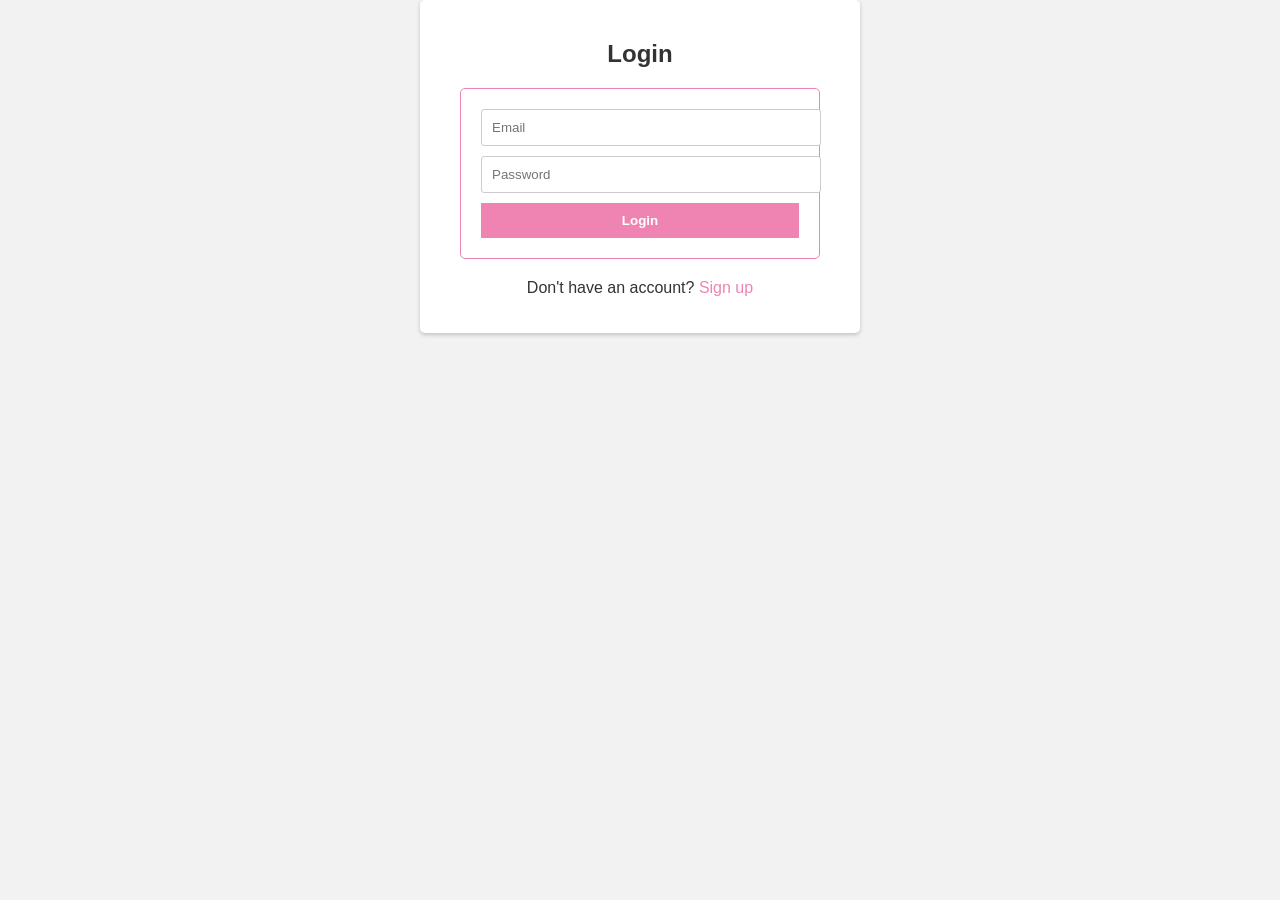
<file: login.html>
<!DOCTYPE html>
<html>
<head>
  <title>Login Page</title>
  <link rel="stylesheet" href="style.css">
</head>
<body>
  <div class="form-container">
    <h2>Login</h2>
    <form action="account.html" method="post">
      <input type="email" name="email" placeholder="Email" required>
      <input type="password" name="password" placeholder="Password" required>
      <input type="submit" value="Login">
    </form>
    <p>Don't have an account? <a href="signup.html">Sign up</a></p>
  </div>
</body>
</html>
</file>
<file: style.css>
body {
    margin: 0;
        padding: 0;
        font-family: "Arial", sans-serif;
        background-color: #f9f9f9;
        color: #333;
  }
  
  header {
    background-color: #ef84b3;
        color: #fff;
        padding: 20px;
        display: flex;
        justify-content: space-between;
        align-items: center;
  }

  #logo img {
    height: 50px;
  }

  #header-icons a:last-child {
    margin-left: 0;
  }

  #navigation {
    background-color: #ef84b3;
    padding: 10px 0;
    text-align: center;
  }

  #navigation ul {
    list-style-type: none;
    margin: 0;
    padding: 0;
  }

  #navigation li {
    display: inline-block;
  }

  #navigation li a {
    display: inline-block;
    padding: 10px 20px;
    margin: 5px;
    color: #fff;
    text-decoration: none;
    background-color: #ef84b3;
    border-radius: 20px;
    box-shadow: 0px 2px 4px rgba(0, 0, 0, 0.4);
    transition: background-color 0.3s ease;
  }

  #navigation li a:hover {
    background-color: #c95b88;
  }

  h1 {
    color: #fff;
    font-size: 36px;
    margin-bottom: 20px;
    text-align: center;
  }

  
  
  .discussion-container {
    margin: 20px;
  }
  
  .post {
    background-color: #f9f9f9;
    border-radius: 5px;
    padding: 20px;
    margin-bottom: 20px;
  }
  
  .post-header {
    margin-bottom: 10px;
  }
  
  .post-title {
    color: #333;
    font-size: 24px;
    margin-bottom: 20px;
    text-align: center;
  }
  
  .post-author {
    color: #777;
    font-style: italic;
  }
  
  .post-content {
    margin-bottom: 20px;
  }
  
  .post-button {
    background-color: #ef84b3;
    color: #fff;
    padding: 10px 20px;
    border: none;
    border-radius: 5px;
    cursor: pointer;
  }
  
  form {
    margin: 20px;
    padding: 20px;
    border: 1px solid #ef84b3;
    border-radius: 5px;
  }
  
  form h2 {
    margin-top: 0;
  }
  
  label {
    display: block;
    margin-bottom: 5px;
  }
  
  input[type="text"],
  textarea {
    width: 100%;
    padding: 5px;
    margin-bottom: 10px;
  }
  
  button[type="submit"] {
    background-color: #ef84b3;
   
  }  

  body {
    margin: 0;
    padding: 0;
    font-family: Arial, sans-serif;
    background-color: #f2f2f2;
  }
  
  .container {
    max-width: 800px;
    margin: 0 auto;
    padding: 20px;
    background-color: #fff;
    border-radius: 5px;
    box-shadow: 0px 2px 4px rgba(0, 0, 0, 0.2);
  }
  
  .container h2 {
    text-align: center;
    margin-bottom: 20px;
  }
  
  .container p {
    text-align: center;
  }
  
  .form-container {
    max-width: 400px;
    margin: 0 auto;
    padding: 20px;
    background-color: #fff;
    border-radius: 5px;
    box-shadow: 0px 2px 4px rgba(0, 0, 0, 0.2);
  }
  
  .form-container h2 {
    text-align: center;
    margin-bottom: 20px;
  }
  
  .form-container input[type="text"],
  .form-container input[type="email"],
  .form-container input[type="password"] {
    width: 100%;
    padding: 10px;
    margin-bottom: 10px;
    border: 1px solid #ccc;
    border-radius: 3px;
  }
  
  .form-container input[type="submit"] {
    width: 100%;
    padding: 10px;
    background-color: #ef84b3;
    border: none;
    color: #fff;
    font-weight: bold;
    cursor: pointer;
  }
  
  .form-container p {
    text-align: center;
    margin-top: 10px;
  }
  
  .form-container p a {
    color: #ef84b3;
    text-decoration: none;
  }
  .container {
    display: grid;
    grid-template-columns: repeat(2, 1fr);
    grid-gap: 20px;
  }

  .container h2 {
    grid-column: 1 / -1;
    text-align: center;
    margin-bottom: 20px;
  }

  .profile-info {
    grid-column: 1 / 2;
    background-color: #fff;
    padding: 20px;
    border-radius: 5px;
    box-shadow: 0px 2px 4px rgba(0, 0, 0, 0.2);
  }

  .order-history {
    grid-column: 2 / -1;
    background-color: #fff;
    padding: 20px;
    border-radius: 5px;
    box-shadow: 0px 2px 4px rgba(0, 0, 0, 0.2);
  }

  .order-history table {
    width: 100%;
  }

  .order-history th,
  .order-history td {
    padding: 10px;
    text-align: center;
  }
  a {
    color: #ef84b3; 
  }
  .back-button {
    color: #fff;
    text-decoration: none;
    font-size: 24px;
  }
</file>
